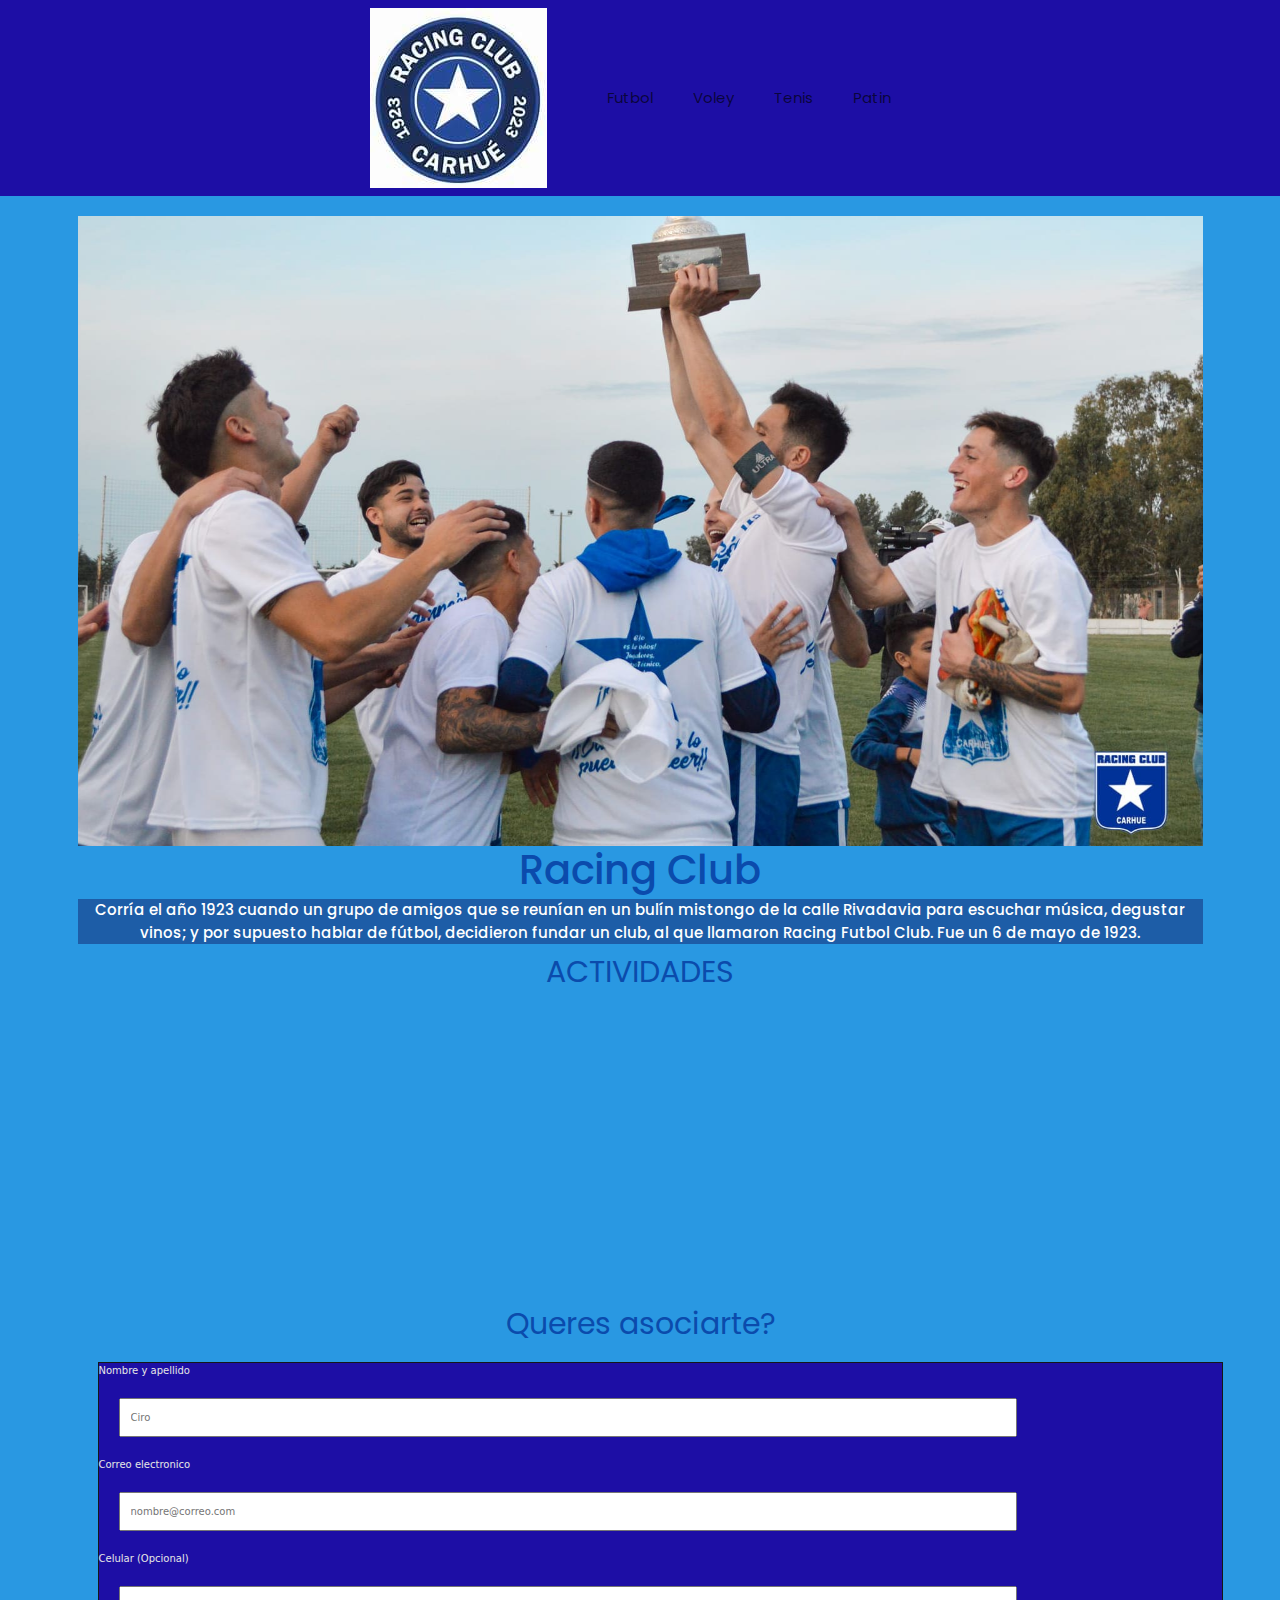
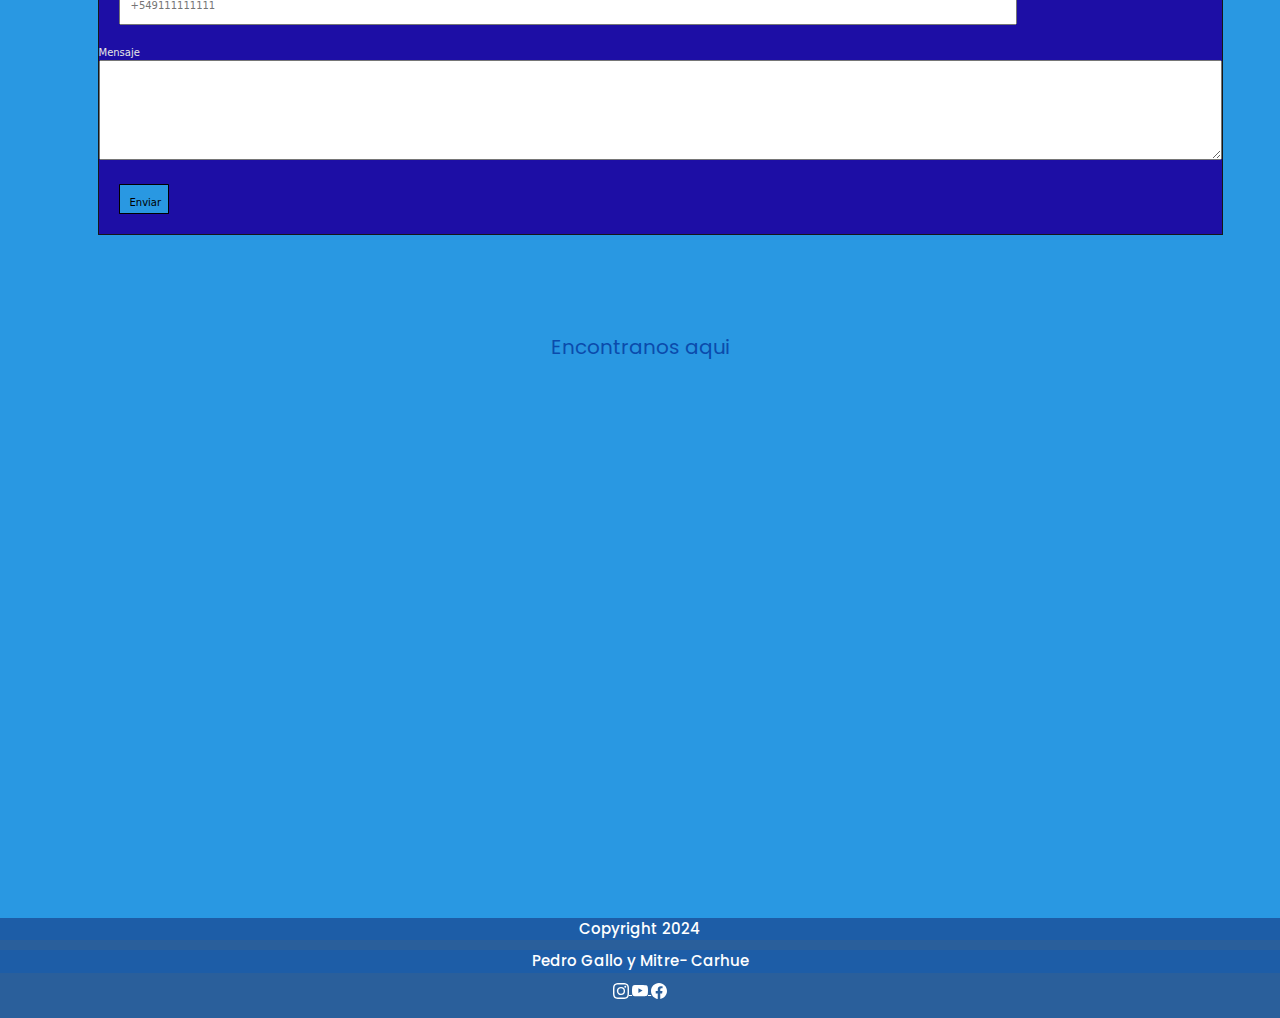
<file: index.html>
<!DOCTYPE html>
<html lang="es">
<head>
    <meta charset="UTF-8">
    <meta name="viewport" content="width=device-width, initial-scale=1.0">
    <meta name="description"content="Sitio web de Racing Carhue; club deportivo que se desarrolla en las disciplinas de futbol, voley, tenis y patin tanto a nivel local como regional">
    <meta name="keywords"content="Racing, Carhue, club, futbol, tenis, voley, patin, liga, suarez">
    <title>Racing Club Carhue</title>
    <link href="https://cdn.jsdelivr.net/npm/bootstrap@5.3.3/dist/css/bootstrap.min.css" rel="stylesheet" integrity="sha384-QWTKZyjpPEjISv5WaRU9OFeRpok6YctnYmDr5pNlyT2bRjXh0JMhjY6hW+ALEwIH" crossorigin="anonymous">
    <link href="https://unpkg.com/aos@2.3.1/dist/aos.css" rel="stylesheet">
    <link rel="stylesheet" href="./css/styles.css">
</head>
<body>
    <header>
    <nav class="navbar navbar-expand-lg">
        <div class="container-fluid">
            <a class="navbar-brand" href="./index.html"><img src="./assests/escudo racing.jpeg" alt="escudo" class="logo"></a>
            <button class="navbar-toggler" type="button" data-bs-toggle="collapse" data-bs-target="#navbarNav" aria-controls="navbarNav" aria-expanded="false" aria-label="Toggle navigation">
            <span class="navbar-toggler-icon"></span>
            </button>
            <div class="collapse navbar-collapse" id="navbarNav">
            <ul class="navbar-nav">
            <li class="nav-item">
            <li class="nav-item">
                <a class="nav-link" href="./pages/futbol.html">Futbol</a>
            </li>
            <li class="nav-item">
                <a class="nav-link" href="./pages/voley.html">Voley</a>
            </li>
            <li class="nav-item">
                <a class="nav-link" href="./pages/tenis.html">Tenis</a>
            </li>
            <li class="nav-item">
                <a class="nav-link" href="./pages/patin.html">Patin</a>
            </li>
            </ul>
        </div>
        </div>
    </nav>
    </header>
    <main class="container">
        <section class="parallax"></section>
        <h1>Racing Club</h1>
        <p>Corría el año 1923 cuando un grupo de amigos que se reunían en un bulín mistongo de la calle Rivadavia para escuchar música, degustar vinos; y por supuesto hablar de fútbol, decidieron fundar un club, al que llamaron Racing Futbol Club. Fue un 6 de mayo de 1923.</p>
        <h2>ACTIVIDADES</h2>
        <section class="actividades row " >
            <div class="col-lg-6 col-md-6 col-sm-12" data-aos="fade-right">   
                    <h3>
                        Futbol
                    </h3>
                    <p>
                        Racing Club se afilio a la liga regional de suarez en el año 1992, consagrandose 6 veces campeon de la misma, siendo el maximo ganador desde su llegada a la liga. Esta es la disciplina central del club, teniendo una escuela infantil modelo con 5 categorias inferiores de un gran nivel, que aglutina a mas de 500 niño de entre 4 a 17 años.
                    </p>
                    <a href="./pages/futbol.html">Saber mas</a>
            </div>
            <div class="col-lg-6 col-md-6 col-sm-12" data-aos="fade-left">
                <h3>
                    Voley
                </h3>
                <p>
                    Esta es una actividad recientiemente añadida en el club que ha logrado conformar grupos de todas las categorias, desde mini hasta maxi voley. Compiten en la liga suarense de voley obtiendo grandes resultados.</p>
                <a href="./pages/voley.html">Saber mas</a>
            </div>
      </section>
      <section class="actividades row" >
        <div class="col-lg-6 col-md-6 col-sm-12" data-aos="fade-right"> 
                <h3>
                    Tenis
                </h3>
                <p>
                    El club cuenta con 2 canchas de polvo de ladrillo que fueron las primeras en instalarse en el pueblo. Si bien ha tenido momentos de inactividad en sus clases, actualmente cuenta con una escuela con mas de 40 alumnos.
                </p>
                <a href="./pages/tenis.html">Saber mas</a>
         </div>
         <div class="col-lg-6 col-md-6 col-sm-12" data-aos="fade-left">  
                <h3>
                    Patin
                </h3>
                <p>
                    El patin se añadio al club en su centenario, gracias a un grupo que tomo la iniciativa para participar en los torneos regionales de patin artistico de la zona
                </p>
                <a href="./pages/patin.html">Saber mas</a>
         </div>
        </section>
<h2>Queres asociarte?</h2>
        
            <form id="origen" class="beige">  
                <label for="nombre">Nombre y apellido</label>
                <input type="text" name="name" placeholder="Ciro"
                <label for="correo">Correo electronico</label>
                <input type="email" name="email" id="correo" placeholder="nombre@correo.com">
                <label for="celular">Celular (Opcional)</label>
                <input type="tel" name="tel" id="celular" placeholder="+549111111111">
                <label for="mensaje">Mensaje</label>
                <textarea name="message"id="mensaje"cols="30"rows="10"></textarea>
                <input type="submit" value="Enviar" class="btn-submit">
            </form>
    <div class="mapa">    
    <h3>Encontranos aqui</h3>
   
         <iframe src="https://www.google.com/maps/embed?pb=!1m18!1m12!1m3!1d3178.7654115751443!2d-62.75606072339896!3d-37.182045598200524!2m3!1f0!2f0!3f0!3m2!1i1024!2i768!4f13.1!3m3!1m2!1s0x95ea27812a4c5b8f%3A0x5d528c57cda00c64!2sRacing%20Club%20Carhu%C3%A8%20(Polideportivo)!5e0!3m2!1ses!2sar!4v1711497973287!5m2!1ses!2sar" width=100% height="450" style="border:0;" allowfullscreen="" loading="lazy" referrerpolicy="no-referrer-when-downgrade"></iframe>
    </div>
    
    </main>
    <footer>
        <p>Copyright 2024</p>
        <p>Pedro Gallo y Mitre- Carhue</p>
        <nav>
            <a href="https://www.instagram.com/racingclubdecarhue/" target="_blank">
                <svg xmlns="http://www.w3.org/2000/svg" width="16" height="16" fill="currentColor" class="bi bi-instagram" viewBox="0 0 16 16">
                    <path d="M8 0C5.829 0 5.556.01 4.703.048 3.85.088 3.269.222 2.76.42a3.9 3.9 0 0 0-1.417.923A3.9 3.9 0 0 0 .42 2.76C.222 3.268.087 3.85.048 4.7.01 5.555 0 5.827 0 8.001c0 2.172.01 2.444.048 3.297.04.852.174 1.433.372 1.942.205.526.478.972.923 1.417.444.445.89.719 1.416.923.51.198 1.09.333 1.942.372C5.555 15.99 5.827 16 8 16s2.444-.01 3.298-.048c.851-.04 1.434-.174 1.943-.372a3.9 3.9 0 0 0 1.416-.923c.445-.445.718-.891.923-1.417.197-.509.332-1.09.372-1.942C15.99 10.445 16 10.173 16 8s-.01-2.445-.048-3.299c-.04-.851-.175-1.433-.372-1.941a3.9 3.9 0 0 0-.923-1.417A3.9 3.9 0 0 0 13.24.42c-.51-.198-1.092-.333-1.943-.372C10.443.01 10.172 0 7.998 0zm-.717 1.442h.718c2.136 0 2.389.007 3.232.046.78.035 1.204.166 1.486.275.373.145.64.319.92.599s.453.546.598.92c.11.281.24.705.275 1.485.039.843.047 1.096.047 3.231s-.008 2.389-.047 3.232c-.035.78-.166 1.203-.275 1.485a2.5 2.5 0 0 1-.599.919c-.28.28-.546.453-.92.598-.28.11-.704.24-1.485.276-.843.038-1.096.047-3.232.047s-2.39-.009-3.233-.047c-.78-.036-1.203-.166-1.485-.276a2.5 2.5 0 0 1-.92-.598 2.5 2.5 0 0 1-.6-.92c-.109-.281-.24-.705-.275-1.485-.038-.843-.046-1.096-.046-3.233s.008-2.388.046-3.231c.036-.78.166-1.204.276-1.486.145-.373.319-.64.599-.92s.546-.453.92-.598c.282-.11.705-.24 1.485-.276.738-.034 1.024-.044 2.515-.045zm4.988 1.328a.96.96 0 1 0 0 1.92.96.96 0 0 0 0-1.92m-4.27 1.122a4.109 4.109 0 1 0 0 8.217 4.109 4.109 0 0 0 0-8.217m0 1.441a2.667 2.667 0 1 1 0 5.334 2.667 2.667 0 0 1 0-5.334"/>
                    </svg>
            </a>
            <a href="https://www.youtube.com/@racingclubdecarhue" target="_blank">
                <svg xmlns="http://www.w3.org/2000/svg" width="16" height="16" fill="currentColor" class="bi bi-youtube" viewBox="0 0 16 16">
                    <path d="M8.051 1.999h.089c.822.003 4.987.033 6.11.335a2.01 2.01 0 0 1 1.415 1.42c.101.38.172.883.22 1.402l.01.104.022.26.008.104c.065.914.073 1.77.074 1.957v.075c-.001.194-.01 1.108-.082 2.06l-.008.105-.009.104c-.05.572-.124 1.14-.235 1.558a2.01 2.01 0 0 1-1.415 1.42c-1.16.312-5.569.334-6.18.335h-.142c-.309 0-1.587-.006-2.927-.052l-.17-.006-.087-.004-.171-.007-.171-.007c-1.11-.049-2.167-.128-2.654-.26a2.01 2.01 0 0 1-1.415-1.419c-.111-.417-.185-.986-.235-1.558L.09 9.82l-.008-.104A31 31 0 0 1 0 7.68v-.123c.002-.215.01-.958.064-1.778l.007-.103.003-.052.008-.104.022-.26.01-.104c.048-.519.119-1.023.22-1.402a2.01 2.01 0 0 1 1.415-1.42c.487-.13 1.544-.21 2.654-.26l.17-.007.172-.006.086-.003.171-.007A100 100 0 0 1 7.858 2zM6.4 5.209v4.818l4.157-2.408z"/>
                    </svg>
            </a>
            <a href="https://www.facebook.com/racingclubdecarhue" target="_blank">
                <svg xmlns="http://www.w3.org/2000/svg" width="16" height="16" fill="currentColor" class="bi bi-facebook" viewBox="0 0 16 16">
                    <path d="M16 8.049c0-4.446-3.582-8.05-8-8.05C3.58 0-.002 3.603-.002 8.05c0 4.017 2.926 7.347 6.75 7.951v-5.625h-2.03V8.05H6.75V6.275c0-2.017 1.195-3.131 3.022-3.131.876 0 1.791.157 1.791.157v1.98h-1.009c-.993 0-1.303.621-1.303 1.258v1.51h2.218l-.354 2.326H9.25V16c3.824-.604 6.75-3.934 6.75-7.951"/>
                    </svg>
            </a>
        </nav>
    </footer>
    <script src="https://cdn.jsdelivr.net/npm/bootstrap@5.3.3/dist/js/bootstrap.bundle.min.js" integrity="sha384-YvpcrYf0tY3lHB60NNkmXc5s9fDVZLESaAA55NDzOxhy9GkcIdslK1eN7N6jIeHz" crossorigin="anonymous"></script>
    <script src="https://unpkg.com/aos@2.3.1/dist/aos.js"></script>
            <script>
            AOS.init();
            </script>  
</body>
</body>
</html>
</file>
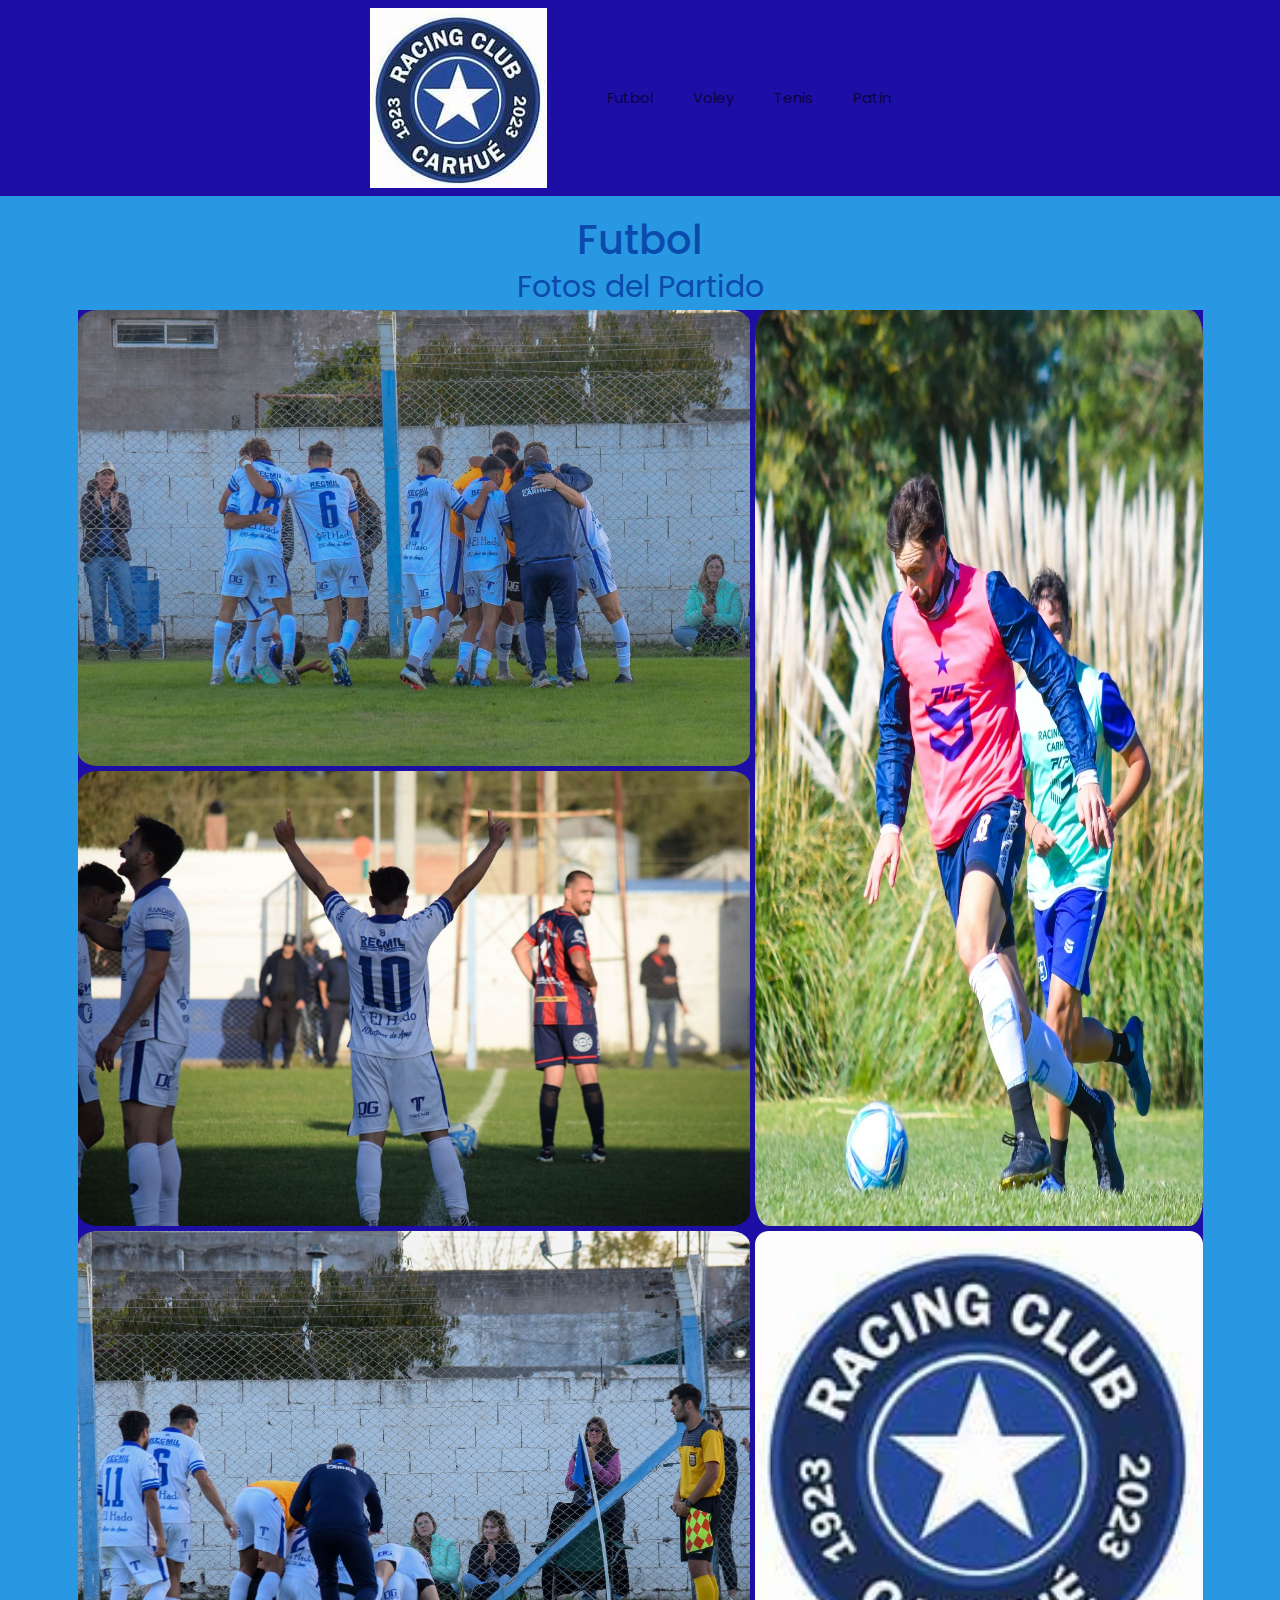
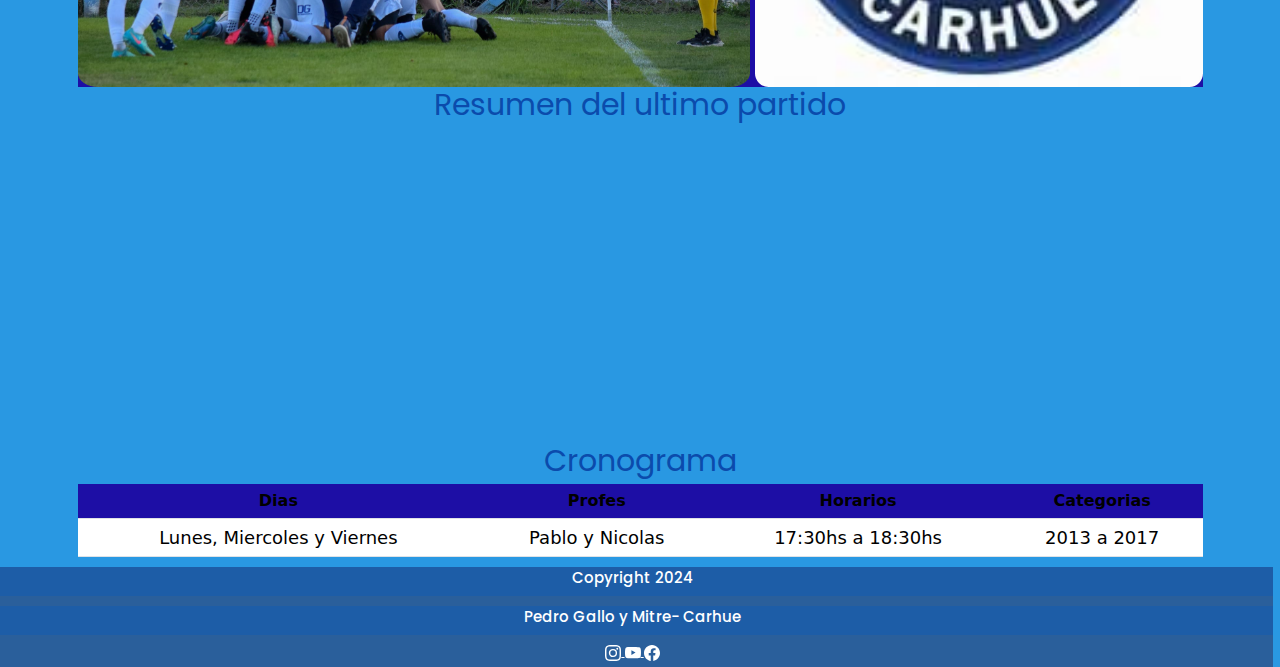
<file: pages/futbol.html>
<!DOCTYPE html>
<html lang="en">
<head>
    <meta charset="UTF-8">
    <meta name="viewport" content="width=device-width, initial-scale=1.0">
    <meta name="description"content="Sitio web de Racing Carhue; club deportivo que se desarrolla en las disciplinas de futbol, voley, tenis y patin tanto a nivel local como regional">
    <meta name="keywords"content="Racing, Carhue, club, futbol, tenis, voley, patin, liga, suarez">
    <title>Futbol</title>
    <link href="https://cdn.jsdelivr.net/npm/bootstrap@5.3.3/dist/css/bootstrap.min.css" rel="stylesheet" integrity="sha384-QWTKZyjpPEjISv5WaRU9OFeRpok6YctnYmDr5pNlyT2bRjXh0JMhjY6hW+ALEwIH" crossorigin="anonymous">
    <link href="https://unpkg.com/aos@2.3.1/dist/aos.css" rel="stylesheet">
    <link rel="stylesheet" href="../css/styles.css">
</head>
<body>
    <header>
        <nav class="navbar navbar-expand-lg">
            <div class="container-fluid">
                <a class="navbar-brand" href="../index.html"><img src="../assests/escudo racing.jpeg" alt="escudo" class="logo"></a>
                <button class="navbar-toggler" type="button" data-bs-toggle="collapse" data-bs-target="#navbarNav" aria-controls="navbarNav" aria-expanded="false" aria-label="Toggle navigation">
                <span class="navbar-toggler-icon"></span>
                </button>
                <div class="collapse navbar-collapse" id="navbarNav">
                <ul class="navbar-nav">
                <li class="nav-item">
                <li class="nav-item">
                    <a class="nav-link" href="./futbol.html">Futbol</a>
                </li>
                <li class="nav-item">
                    <a class="nav-link" href="./voley.html">Voley</a>
                </li>
                <li class="nav-item">
                    <a class="nav-link" href="./tenis.html">Tenis</a>
                </li>
                <li class="nav-item">
                    <a class="nav-link" href="./patin.html">Patin</a>
                </li>
                </ul>
            </div>
            </div>
        </nav>
        </header>
        <main class="container">
                <h1>
                    Futbol
                </h1>
                <h2>
                    Fotos del Partido
                </h2>
                <div class="galeria">
                    <img src="../assests/futbol 2.jpg" alt="imagen1" class="img-1">
                    <img src="../assests/futbol 3.jpg" alt="imagen2" class="img-2">
                    <img src="../assests/440570927_945303834264595_7444462513694944578_n.jpg" alt="imagen3" class="img-3">
                    <img src="../assests/futbol 4.jpg" alt="imagen4" class="img-4">
                    <img src="../assests/escudo racing.jpeg" alt="escudo" class="img-5">
                </div>
                <h2>Resumen del ultimo partido</h2>
                <div class="video">
                <iframe width="560" height="315" src="https://www.youtube.com/embed/8l4x2LhufbA?si=APAli1mJozZUHfu1" title="YouTube video player" frameborder="0" allow="accelerometer; autoplay; clipboard-write; encrypted-media; gyroscope; picture-in-picture; web-share" referrerpolicy="strict-origin-when-cross-origin" allowfullscreen></iframe></div>
                <h2>Cronograma</h2>
                <table class="table">
                    <thead>
                    <tr>
                        <th scope="col">Dias</th>
                        <th scope="col">Profes</th>
                        <th scope="col">Horarios</th>
                        <th scope="col">Categorias</th>
                    </tr>
                    </thead>
                    <tbody>
                    <tr>
                        <td>Lunes, Miercoles y Viernes</td>
                        <td>Pablo y Nicolas</td>
                        <td>17:30hs a 18:30hs</td>
                        <td>2013 a 2017</td>
                    </tr>
                    </tbody>
                </table>
    </main>
    <footer class="row">
        <p>Copyright 2024</p>
        <p>Pedro Gallo y Mitre- Carhue</p>
        <nav>
            <a href="https://www.instagram.com/racingclubdecarhue/" target="_blank">
                <svg xmlns="http://www.w3.org/2000/svg" width="16" height="16" fill="currentColor" class="bi bi-instagram" viewBox="0 0 16 16">
                    <path d="M8 0C5.829 0 5.556.01 4.703.048 3.85.088 3.269.222 2.76.42a3.9 3.9 0 0 0-1.417.923A3.9 3.9 0 0 0 .42 2.76C.222 3.268.087 3.85.048 4.7.01 5.555 0 5.827 0 8.001c0 2.172.01 2.444.048 3.297.04.852.174 1.433.372 1.942.205.526.478.972.923 1.417.444.445.89.719 1.416.923.51.198 1.09.333 1.942.372C5.555 15.99 5.827 16 8 16s2.444-.01 3.298-.048c.851-.04 1.434-.174 1.943-.372a3.9 3.9 0 0 0 1.416-.923c.445-.445.718-.891.923-1.417.197-.509.332-1.09.372-1.942C15.99 10.445 16 10.173 16 8s-.01-2.445-.048-3.299c-.04-.851-.175-1.433-.372-1.941a3.9 3.9 0 0 0-.923-1.417A3.9 3.9 0 0 0 13.24.42c-.51-.198-1.092-.333-1.943-.372C10.443.01 10.172 0 7.998 0zm-.717 1.442h.718c2.136 0 2.389.007 3.232.046.78.035 1.204.166 1.486.275.373.145.64.319.92.599s.453.546.598.92c.11.281.24.705.275 1.485.039.843.047 1.096.047 3.231s-.008 2.389-.047 3.232c-.035.78-.166 1.203-.275 1.485a2.5 2.5 0 0 1-.599.919c-.28.28-.546.453-.92.598-.28.11-.704.24-1.485.276-.843.038-1.096.047-3.232.047s-2.39-.009-3.233-.047c-.78-.036-1.203-.166-1.485-.276a2.5 2.5 0 0 1-.92-.598 2.5 2.5 0 0 1-.6-.92c-.109-.281-.24-.705-.275-1.485-.038-.843-.046-1.096-.046-3.233s.008-2.388.046-3.231c.036-.78.166-1.204.276-1.486.145-.373.319-.64.599-.92s.546-.453.92-.598c.282-.11.705-.24 1.485-.276.738-.034 1.024-.044 2.515-.045zm4.988 1.328a.96.96 0 1 0 0 1.92.96.96 0 0 0 0-1.92m-4.27 1.122a4.109 4.109 0 1 0 0 8.217 4.109 4.109 0 0 0 0-8.217m0 1.441a2.667 2.667 0 1 1 0 5.334 2.667 2.667 0 0 1 0-5.334"/>
                    </svg>
            </a>
            <a href="https://www.youtube.com/@racingclubdecarhue" target="_blank">
                <svg xmlns="http://www.w3.org/2000/svg" width="16" height="16" fill="currentColor" class="bi bi-youtube" viewBox="0 0 16 16">
                    <path d="M8.051 1.999h.089c.822.003 4.987.033 6.11.335a2.01 2.01 0 0 1 1.415 1.42c.101.38.172.883.22 1.402l.01.104.022.26.008.104c.065.914.073 1.77.074 1.957v.075c-.001.194-.01 1.108-.082 2.06l-.008.105-.009.104c-.05.572-.124 1.14-.235 1.558a2.01 2.01 0 0 1-1.415 1.42c-1.16.312-5.569.334-6.18.335h-.142c-.309 0-1.587-.006-2.927-.052l-.17-.006-.087-.004-.171-.007-.171-.007c-1.11-.049-2.167-.128-2.654-.26a2.01 2.01 0 0 1-1.415-1.419c-.111-.417-.185-.986-.235-1.558L.09 9.82l-.008-.104A31 31 0 0 1 0 7.68v-.123c.002-.215.01-.958.064-1.778l.007-.103.003-.052.008-.104.022-.26.01-.104c.048-.519.119-1.023.22-1.402a2.01 2.01 0 0 1 1.415-1.42c.487-.13 1.544-.21 2.654-.26l.17-.007.172-.006.086-.003.171-.007A100 100 0 0 1 7.858 2zM6.4 5.209v4.818l4.157-2.408z"/>
                    </svg>
            </a>
            <a href="https://www.facebook.com/racingclubdecarhue" target="_blank">
                <svg xmlns="http://www.w3.org/2000/svg" width="16" height="16" fill="currentColor" class="bi bi-facebook" viewBox="0 0 16 16">
                    <path d="M16 8.049c0-4.446-3.582-8.05-8-8.05C3.58 0-.002 3.603-.002 8.05c0 4.017 2.926 7.347 6.75 7.951v-5.625h-2.03V8.05H6.75V6.275c0-2.017 1.195-3.131 3.022-3.131.876 0 1.791.157 1.791.157v1.98h-1.009c-.993 0-1.303.621-1.303 1.258v1.51h2.218l-.354 2.326H9.25V16c3.824-.604 6.75-3.934 6.75-7.951"/>
                    </svg>
            </a>
        </nav>
    </footer>
    <script src="https://cdn.jsdelivr.net/npm/bootstrap@5.3.3/dist/js/bootstrap.bundle.min.js" integrity="sha384-YvpcrYf0tY3lHB60NNkmXc5s9fDVZLESaAA55NDzOxhy9GkcIdslK1eN7N6jIeHz" crossorigin="anonymous"></script>
    
</body>
</html>
</file>
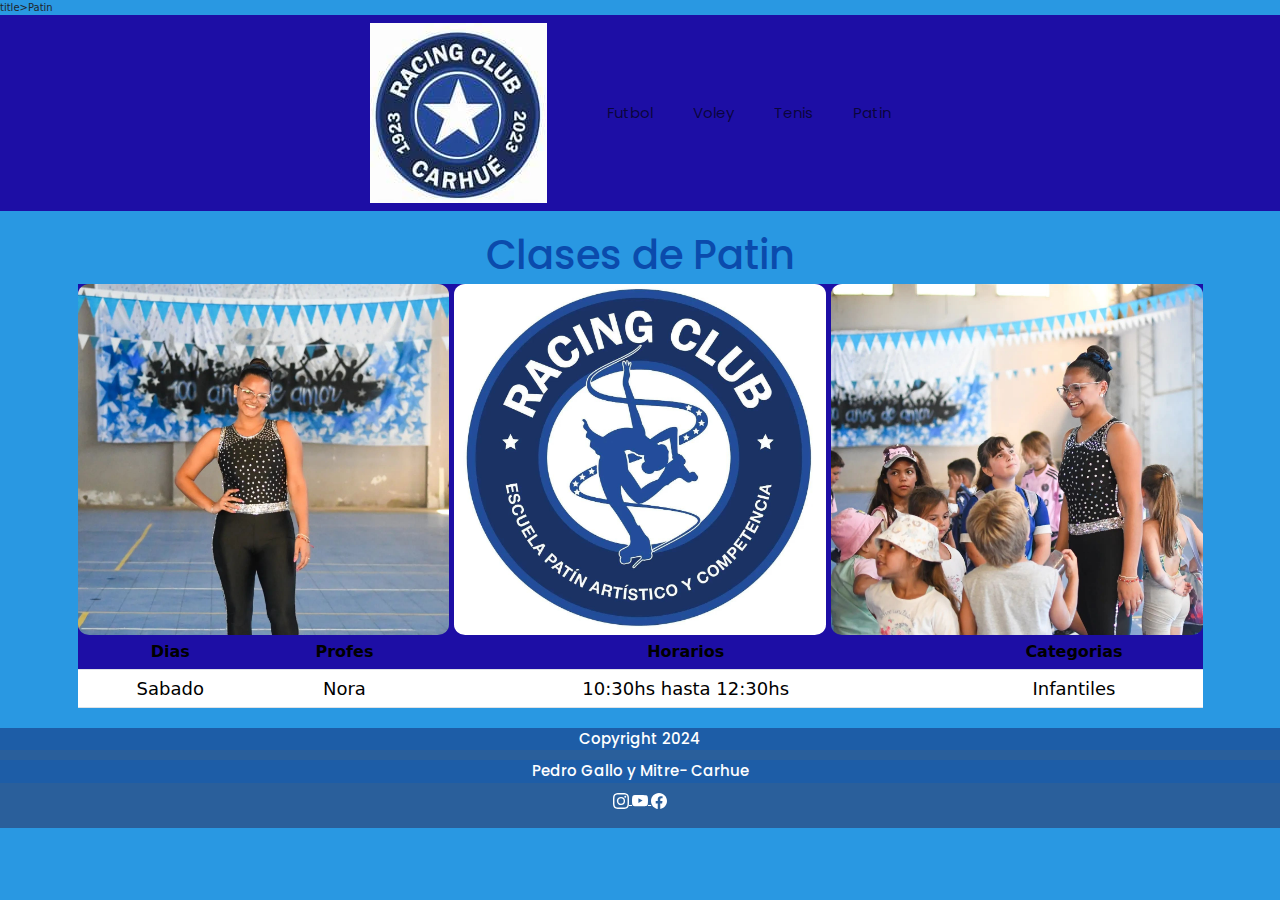
<file: pages/patin.html>
<!DOCTYPE html>
<html lang="en">
<head>
    <meta charset="UTF-8">
    <meta name="viewport" content="width=device-width, initial-scale=1.0">
    <meta name="description"content="Sitio web de Racing Carhue; club deportivo que se desarrolla en las disciplinas de futbol, voley, tenis y patin tanto a nivel local como regional">
    <meta name="keywords"content="Racing, Carhue, club, futbol, tenis, voley, patin, liga, suarez">
    title>Patin</title>
    <link href="https://cdn.jsdelivr.net/npm/bootstrap@5.3.3/dist/css/bootstrap.min.css" rel="stylesheet" integrity="sha384-QWTKZyjpPEjISv5WaRU9OFeRpok6YctnYmDr5pNlyT2bRjXh0JMhjY6hW+ALEwIH" crossorigin="anonymous">
    <link href="https://unpkg.com/aos@2.3.1/dist/aos.css" rel="stylesheet">
    <link rel="stylesheet" href="../css/styles.css">
</head>
<body>
    <header>
        <nav class="navbar navbar-expand-lg">
            <div class="container-fluid">
                <a class="navbar-brand" href="../index.html"><img src="../assests/escudo racing.jpeg" alt="escudo" class="logo"></a>
                <button class="navbar-toggler" type="button" data-bs-toggle="collapse" data-bs-target="#navbarNav" aria-controls="navbarNav" aria-expanded="false" aria-label="Toggle navigation">
                <span class="navbar-toggler-icon"></span>
                </button>
                <div class="collapse navbar-collapse" id="navbarNav">
                <ul class="navbar-nav">
                <li class="nav-item">
                <li class="nav-item">
                    <a class="nav-link" href="./futbol.html">Futbol</a>
                </li>
                <li class="nav-item">
                    <a class="nav-link" href="./voley.html">Voley</a>
                </li>
                <li class="nav-item">
                    <a class="nav-link" href="./tenis.html">Tenis</a>
                </li>
                <li class="nav-item">
                    <a class="nav-link" href="./patin.html">Patin</a>
                </li>
                </ul>
            </div>
            </div>
        </nav>
        </header>
        <main class="container">
                <h1>
                    Clases de Patin
                </h1>
                <div class="galeriapatin">
                    <img src="../assests/patin2.jpg" alt="patin2" class="imgpatin-2">
                    <img src="../assests/patin1.jpg" alt="patin1" class="imgpatin-1">
                    <img src="../assests/patin3.jpg" alt="patin3" class="imgpatin-3">
                    <!-- <img src="../assests/patin4.jpg" alt="patin4" class="imgpatin-4"> -->
                  
                </div>
                <table class="table">
                    <thead>
                    <tr>
                        <th scope="col">Dias</th>
                        <th scope="col">Profes</th>
                        <th scope="col">Horarios</th>
                        <th scope="col">Categorias</th>
                    </tr>
                    </thead>
                    <tbody>
                    <tr>
                        <td>Sabado</td>
                        <td>Nora</td>
                        <td>10:30hs hasta 12:30hs</td>
                        <td>Infantiles</td>
                    </tr>
                    </tbody>
                </table>
    </main>
    <footer>
        <p>Copyright 2024</p>
        <p>Pedro Gallo y Mitre- Carhue</p>
        <nav>
            <a href="https://www.instagram.com/racingclubdecarhue/" target="_blank">
                <svg xmlns="http://www.w3.org/2000/svg" width="16" height="16" fill="currentColor" class="bi bi-instagram" viewBox="0 0 16 16">
                    <path d="M8 0C5.829 0 5.556.01 4.703.048 3.85.088 3.269.222 2.76.42a3.9 3.9 0 0 0-1.417.923A3.9 3.9 0 0 0 .42 2.76C.222 3.268.087 3.85.048 4.7.01 5.555 0 5.827 0 8.001c0 2.172.01 2.444.048 3.297.04.852.174 1.433.372 1.942.205.526.478.972.923 1.417.444.445.89.719 1.416.923.51.198 1.09.333 1.942.372C5.555 15.99 5.827 16 8 16s2.444-.01 3.298-.048c.851-.04 1.434-.174 1.943-.372a3.9 3.9 0 0 0 1.416-.923c.445-.445.718-.891.923-1.417.197-.509.332-1.09.372-1.942C15.99 10.445 16 10.173 16 8s-.01-2.445-.048-3.299c-.04-.851-.175-1.433-.372-1.941a3.9 3.9 0 0 0-.923-1.417A3.9 3.9 0 0 0 13.24.42c-.51-.198-1.092-.333-1.943-.372C10.443.01 10.172 0 7.998 0zm-.717 1.442h.718c2.136 0 2.389.007 3.232.046.78.035 1.204.166 1.486.275.373.145.64.319.92.599s.453.546.598.92c.11.281.24.705.275 1.485.039.843.047 1.096.047 3.231s-.008 2.389-.047 3.232c-.035.78-.166 1.203-.275 1.485a2.5 2.5 0 0 1-.599.919c-.28.28-.546.453-.92.598-.28.11-.704.24-1.485.276-.843.038-1.096.047-3.232.047s-2.39-.009-3.233-.047c-.78-.036-1.203-.166-1.485-.276a2.5 2.5 0 0 1-.92-.598 2.5 2.5 0 0 1-.6-.92c-.109-.281-.24-.705-.275-1.485-.038-.843-.046-1.096-.046-3.233s.008-2.388.046-3.231c.036-.78.166-1.204.276-1.486.145-.373.319-.64.599-.92s.546-.453.92-.598c.282-.11.705-.24 1.485-.276.738-.034 1.024-.044 2.515-.045zm4.988 1.328a.96.96 0 1 0 0 1.92.96.96 0 0 0 0-1.92m-4.27 1.122a4.109 4.109 0 1 0 0 8.217 4.109 4.109 0 0 0 0-8.217m0 1.441a2.667 2.667 0 1 1 0 5.334 2.667 2.667 0 0 1 0-5.334"/>
                    </svg>
            </a>
            <a href="https://www.youtube.com/@racingclubdecarhue" target="_blank">
                <svg xmlns="http://www.w3.org/2000/svg" width="16" height="16" fill="currentColor" class="bi bi-youtube" viewBox="0 0 16 16">
                    <path d="M8.051 1.999h.089c.822.003 4.987.033 6.11.335a2.01 2.01 0 0 1 1.415 1.42c.101.38.172.883.22 1.402l.01.104.022.26.008.104c.065.914.073 1.77.074 1.957v.075c-.001.194-.01 1.108-.082 2.06l-.008.105-.009.104c-.05.572-.124 1.14-.235 1.558a2.01 2.01 0 0 1-1.415 1.42c-1.16.312-5.569.334-6.18.335h-.142c-.309 0-1.587-.006-2.927-.052l-.17-.006-.087-.004-.171-.007-.171-.007c-1.11-.049-2.167-.128-2.654-.26a2.01 2.01 0 0 1-1.415-1.419c-.111-.417-.185-.986-.235-1.558L.09 9.82l-.008-.104A31 31 0 0 1 0 7.68v-.123c.002-.215.01-.958.064-1.778l.007-.103.003-.052.008-.104.022-.26.01-.104c.048-.519.119-1.023.22-1.402a2.01 2.01 0 0 1 1.415-1.42c.487-.13 1.544-.21 2.654-.26l.17-.007.172-.006.086-.003.171-.007A100 100 0 0 1 7.858 2zM6.4 5.209v4.818l4.157-2.408z"/>
                    </svg>
            </a>
            <a href="https://www.facebook.com/racingclubdecarhue" target="_blank">
                <svg xmlns="http://www.w3.org/2000/svg" width="16" height="16" fill="currentColor" class="bi bi-facebook" viewBox="0 0 16 16">
                    <path d="M16 8.049c0-4.446-3.582-8.05-8-8.05C3.58 0-.002 3.603-.002 8.05c0 4.017 2.926 7.347 6.75 7.951v-5.625h-2.03V8.05H6.75V6.275c0-2.017 1.195-3.131 3.022-3.131.876 0 1.791.157 1.791.157v1.98h-1.009c-.993 0-1.303.621-1.303 1.258v1.51h2.218l-.354 2.326H9.25V16c3.824-.604 6.75-3.934 6.75-7.951"/>
                    </svg>
            </a>
        </nav>
    </footer>
    <script src="https://cdn.jsdelivr.net/npm/bootstrap@5.3.3/dist/js/bootstrap.bundle.min.js" integrity="sha384-YvpcrYf0tY3lHB60NNkmXc5s9fDVZLESaAA55NDzOxhy9GkcIdslK1eN7N6jIeHz" crossorigin="anonymous"></script>
    <script src="https://unpkg.com/aos@2.3.1/dist/aos.js"></script>
    <script>
    AOS.init();
    </script>  
</body>
</html>
</file>
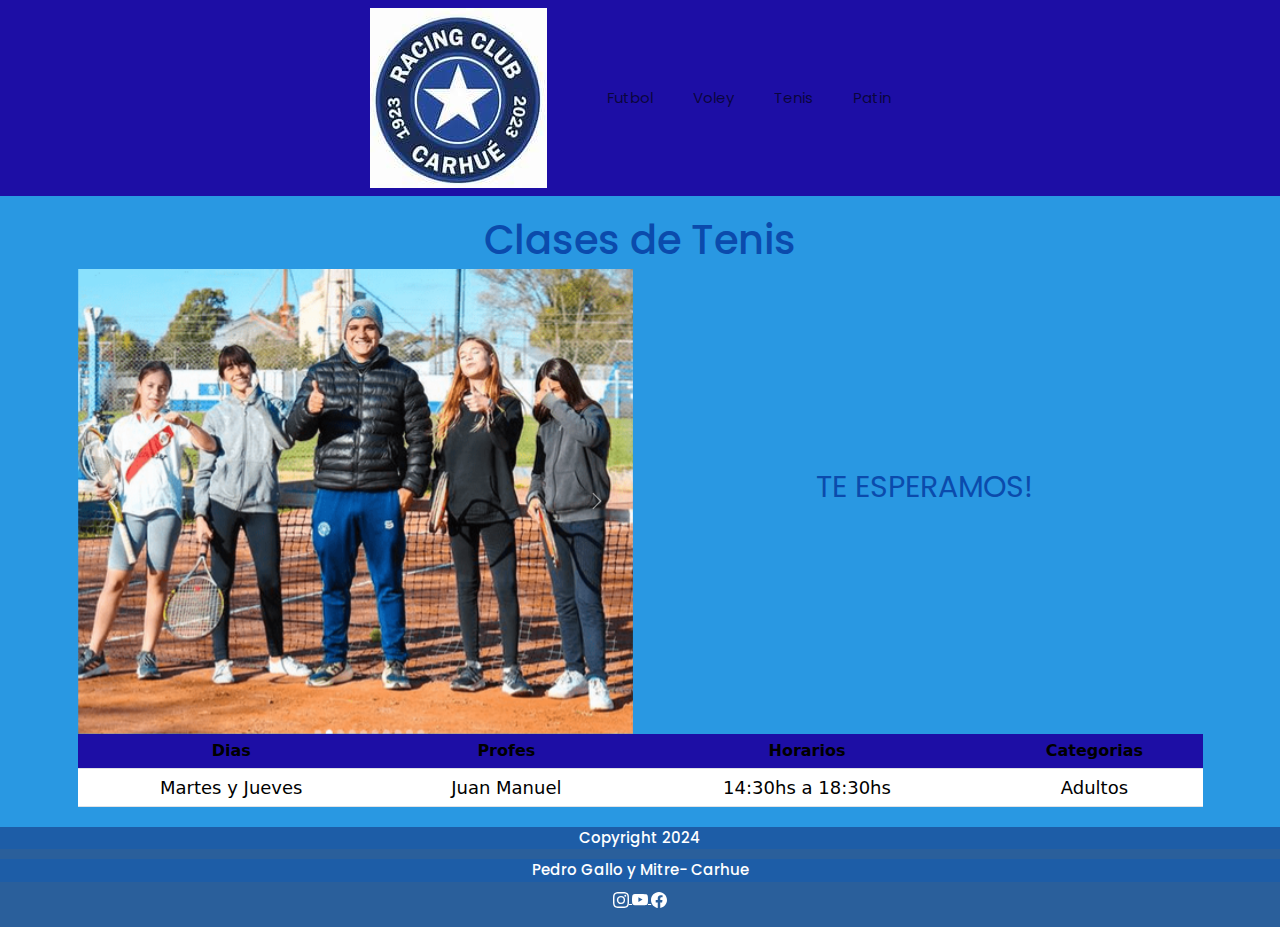
<file: pages/tenis.html>
<!DOCTYPE html>
<html lang="en">
<head>
    <meta charset="UTF-8">
    <meta name="viewport" content="width=device-width, initial-scale=1.0">
    <meta name="description"content="Sitio web de Racing Carhue; club deportivo que se desarrolla en las disciplinas de futbol, voley, tenis y patin tanto a nivel local como regional">
    <meta name="keywords"content="Racing, Carhue, club, futbol, tenis, voley, patin, liga, suarez">
    <title>Tenis</title>
    <link href="https://cdn.jsdelivr.net/npm/bootstrap@5.3.3/dist/css/bootstrap.min.css" rel="stylesheet" integrity="sha384-QWTKZyjpPEjISv5WaRU9OFeRpok6YctnYmDr5pNlyT2bRjXh0JMhjY6hW+ALEwIH" crossorigin="anonymous">
    <link href="https://unpkg.com/aos@2.3.1/dist/aos.css" rel="stylesheet">
    <link rel="stylesheet" href="../css/styles.css">
</head>
<body>
    <header>
        <nav class="navbar navbar-expand-lg">
          <div class="container-fluid">
              <a class="navbar-brand" href="../index.html"><img src="../assests/escudo racing.jpeg" alt="" class="logo"></a>
              <button class="navbar-toggler" type="button" data-bs-toggle="collapse" data-bs-target="#navbarNav" aria-controls="navbarNav" aria-expanded="false" aria-label="Toggle navigation">
              <span class="navbar-toggler-icon"></span>
              </button>
              <div class="collapse navbar-collapse" id="navbarNav">
              <ul class="navbar-nav">
              <li class="nav-item">
              <li class="nav-item">
                  <a class="nav-link" href="./futbol.html">Futbol</a>
              </li>
              <li class="nav-item">
                  <a class="nav-link" href="./voley.html">Voley</a>
              </li>
              <li class="nav-item">
                  <a class="nav-link" href="./tenis.html">Tenis</a>
              </li>
              <li class="nav-item">
                  <a class="nav-link" href="./patin.html">Patin</a>
              </li>
              </ul>
          </div>
          </div>
      </nav>
        </header>
        <main class="container">
    <h1>
        Clases de Tenis
    </h1>
    <div class="row">

    <div id="carouselExampleAutoplaying" class="carousel slide col-lg-6 col-md-6 col-sm-12" data-bs-ride="carousel">
        <div class="carousel-inner">
          <div class="carousel-item active">
            <img src="../assests/tenis1.png" class="d-block w-100" alt="tenis1">
          </div>
          <div class="carousel-item">
            <img src="../assests/tenis2.png" class="d-block w-100" alt="tenis2">
          </div>
          <div class="carousel-item">
            <img src="../assests/tenis3.png" class="d-block w-100" alt="tenis3">
          </div>
          <div class="carousel-item">
            <img src="../assests/tenis4.png" class="d-block w-100" alt="tenis4">
          </div>
        </div>
        <button class="carousel-control-prev" type="button" data-bs-target="#carouselExampleAutoplaying" data-bs-slide="prev">
          <span class="carousel-control-prev-icon" aria-hidden="true"></span>
          <span class="visually-hidden">Previous</span>
        </button>
        <button class="carousel-control-next" type="button" data-bs-target="#carouselExampleAutoplaying" data-bs-slide="next">
          <span class="carousel-control-next-icon" aria-hidden="true"></span>
          <span class="visually-hidden">Next</span>
        </button>
      </div>
      <div class="col-lg-6 col-md-6 col-sm-12">
        <h2 class="esperamos">TE ESPERAMOS!</h2>
      </div>
    </div>
    <table class="table">
      <thead>
        <tr>
          <th scope="col">Dias</th>
          <th scope="col">Profes</th>
          <th scope="col">Horarios</th>
          <th scope="col">Categorias</th>
        </tr>
      </thead>
      <tbody>
        <tr>
          <td>Martes y Jueves</td>
          <td>Juan Manuel</td>
          <td>14:30hs a 18:30hs</td>
          <td>Adultos</td>
        </tr>
      </tbody>
    </table>
</main>
    <footer>
        <p>Copyright 2024</p>
        <p>Pedro Gallo y Mitre- Carhue</p>
        <nav>
            <a href="https://www.instagram.com/racingclubdecarhue/" target="_blank">
                <svg xmlns="http://www.w3.org/2000/svg" width="16" height="16" fill="currentColor" class="bi bi-instagram" viewBox="0 0 16 16">
                    <path d="M8 0C5.829 0 5.556.01 4.703.048 3.85.088 3.269.222 2.76.42a3.9 3.9 0 0 0-1.417.923A3.9 3.9 0 0 0 .42 2.76C.222 3.268.087 3.85.048 4.7.01 5.555 0 5.827 0 8.001c0 2.172.01 2.444.048 3.297.04.852.174 1.433.372 1.942.205.526.478.972.923 1.417.444.445.89.719 1.416.923.51.198 1.09.333 1.942.372C5.555 15.99 5.827 16 8 16s2.444-.01 3.298-.048c.851-.04 1.434-.174 1.943-.372a3.9 3.9 0 0 0 1.416-.923c.445-.445.718-.891.923-1.417.197-.509.332-1.09.372-1.942C15.99 10.445 16 10.173 16 8s-.01-2.445-.048-3.299c-.04-.851-.175-1.433-.372-1.941a3.9 3.9 0 0 0-.923-1.417A3.9 3.9 0 0 0 13.24.42c-.51-.198-1.092-.333-1.943-.372C10.443.01 10.172 0 7.998 0zm-.717 1.442h.718c2.136 0 2.389.007 3.232.046.78.035 1.204.166 1.486.275.373.145.64.319.92.599s.453.546.598.92c.11.281.24.705.275 1.485.039.843.047 1.096.047 3.231s-.008 2.389-.047 3.232c-.035.78-.166 1.203-.275 1.485a2.5 2.5 0 0 1-.599.919c-.28.28-.546.453-.92.598-.28.11-.704.24-1.485.276-.843.038-1.096.047-3.232.047s-2.39-.009-3.233-.047c-.78-.036-1.203-.166-1.485-.276a2.5 2.5 0 0 1-.92-.598 2.5 2.5 0 0 1-.6-.92c-.109-.281-.24-.705-.275-1.485-.038-.843-.046-1.096-.046-3.233s.008-2.388.046-3.231c.036-.78.166-1.204.276-1.486.145-.373.319-.64.599-.92s.546-.453.92-.598c.282-.11.705-.24 1.485-.276.738-.034 1.024-.044 2.515-.045zm4.988 1.328a.96.96 0 1 0 0 1.92.96.96 0 0 0 0-1.92m-4.27 1.122a4.109 4.109 0 1 0 0 8.217 4.109 4.109 0 0 0 0-8.217m0 1.441a2.667 2.667 0 1 1 0 5.334 2.667 2.667 0 0 1 0-5.334"/>
                    </svg>
            </a>
            <a href="https://www.youtube.com/@racingclubdecarhue" target="_blank">
                <svg xmlns="http://www.w3.org/2000/svg" width="16" height="16" fill="currentColor" class="bi bi-youtube" viewBox="0 0 16 16">
                    <path d="M8.051 1.999h.089c.822.003 4.987.033 6.11.335a2.01 2.01 0 0 1 1.415 1.42c.101.38.172.883.22 1.402l.01.104.022.26.008.104c.065.914.073 1.77.074 1.957v.075c-.001.194-.01 1.108-.082 2.06l-.008.105-.009.104c-.05.572-.124 1.14-.235 1.558a2.01 2.01 0 0 1-1.415 1.42c-1.16.312-5.569.334-6.18.335h-.142c-.309 0-1.587-.006-2.927-.052l-.17-.006-.087-.004-.171-.007-.171-.007c-1.11-.049-2.167-.128-2.654-.26a2.01 2.01 0 0 1-1.415-1.419c-.111-.417-.185-.986-.235-1.558L.09 9.82l-.008-.104A31 31 0 0 1 0 7.68v-.123c.002-.215.01-.958.064-1.778l.007-.103.003-.052.008-.104.022-.26.01-.104c.048-.519.119-1.023.22-1.402a2.01 2.01 0 0 1 1.415-1.42c.487-.13 1.544-.21 2.654-.26l.17-.007.172-.006.086-.003.171-.007A100 100 0 0 1 7.858 2zM6.4 5.209v4.818l4.157-2.408z"/>
                    </svg>
            </a>
            <a href="https://www.facebook.com/racingclubdecarhue" target="_blank">
                <svg xmlns="http://www.w3.org/2000/svg" width="16" height="16" fill="currentColor" class="bi bi-facebook" viewBox="0 0 16 16">
                    <path d="M16 8.049c0-4.446-3.582-8.05-8-8.05C3.58 0-.002 3.603-.002 8.05c0 4.017 2.926 7.347 6.75 7.951v-5.625h-2.03V8.05H6.75V6.275c0-2.017 1.195-3.131 3.022-3.131.876 0 1.791.157 1.791.157v1.98h-1.009c-.993 0-1.303.621-1.303 1.258v1.51h2.218l-.354 2.326H9.25V16c3.824-.604 6.75-3.934 6.75-7.951"/>
                    </svg>
            </a>
        </nav>
    </footer>
    <script src="https://cdn.jsdelivr.net/npm/bootstrap@5.3.3/dist/js/bootstrap.bundle.min.js" integrity="sha384-YvpcrYf0tY3lHB60NNkmXc5s9fDVZLESaAA55NDzOxhy9GkcIdslK1eN7N6jIeHz" crossorigin="anonymous"></script>
    <script src="https://unpkg.com/aos@2.3.1/dist/aos.js"></script>
    <script>
    AOS.init();
    </script>  
  </body>
</html>
</file>
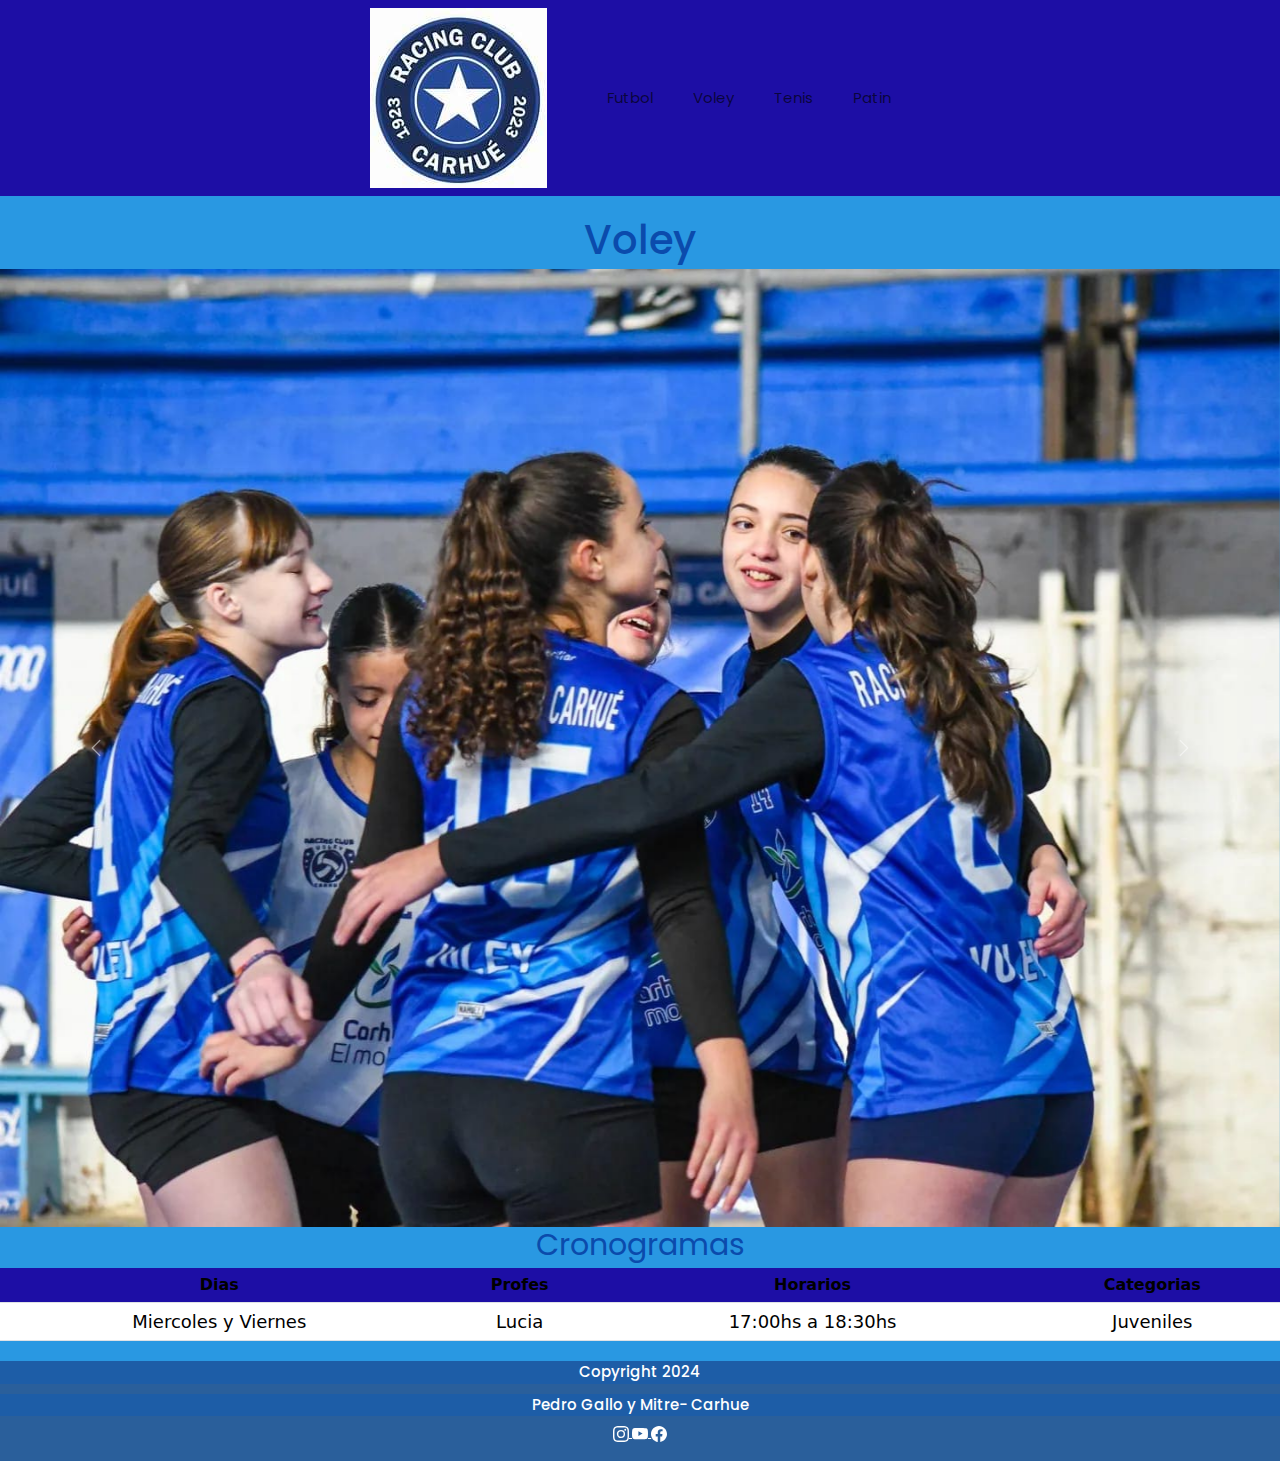
<file: pages/voley.html>
<!DOCTYPE html>
<html lang="en">
<head>
    <meta charset="UTF-8">
    <meta name="viewport" content="width=device-width, initial-scale=1.0">
    <meta name="description"content="Sitio web de Racing Carhue; club deportivo que se desarrolla en las disciplinas de futbol, voley, tenis y patin tanto a nivel local como regional">
    <meta name="keywords"content="Racing, Carhue, club, futbol, tenis, voley, patin, liga, suarez">
    <title>Voley</title>
    <link href="https://cdn.jsdelivr.net/npm/bootstrap@5.3.3/dist/css/bootstrap.min.css" rel="stylesheet" integrity="sha384-QWTKZyjpPEjISv5WaRU9OFeRpok6YctnYmDr5pNlyT2bRjXh0JMhjY6hW+ALEwIH" crossorigin="anonymous">
    <link href="https://unpkg.com/aos@2.3.1/dist/aos.css" rel="stylesheet">
    <link rel="stylesheet" href="../css/styles.css">
</head>
<body>
    <header>
        <nav class="navbar navbar-expand-lg">
            <div class="container-fluid">
                <a class="navbar-brand" href="../index.html"><img src="../assests/escudo racing.jpeg" alt="escudo" class="logo"></a>
                <button class="navbar-toggler" type="button" data-bs-toggle="collapse" data-bs-target="#navbarNav" aria-controls="navbarNav" aria-expanded="false" aria-label="Toggle navigation">
                <span class="navbar-toggler-icon"></span>
                </button>
                <div class="collapse navbar-collapse" id="navbarNav">
                <ul class="navbar-nav">
                <li class="nav-item">
                <li class="nav-item">
                    <a class="nav-link" href="./futbol.html">Futbol</a>
                </li>
                <li class="nav-item">
                    <a class="nav-link" href="./voley.html">Voley</a>
                </li>
                <li class="nav-item">
                    <a class="nav-link" href="./tenis.html">Tenis</a>
                </li>
                <li class="nav-item">
                    <a class="nav-link" href="./patin.html">Patin</a>
                </li>
                </ul>
            </div>
            </div>
        </nav>
        </header>
        <main>
                    <h1>
                        Voley
                    </h1>
                    <div id="carouselExample" class="carousel slide">
                        <div class="carousel-inner">
                        <div class="carousel-item">
                            <img src="../assests/voley equipo.jpg" class="d-block w-100" alt="voley equipo">
                        </div>
                        <div class="carousel-item active">
                            <img src="../assests/voley 2.jpg" class="d-block w-100" alt="voley 2">
                        </div>
                        <div class="carousel-item">
                            <img src="../assests/voley 1.jpg" class="d-block w-100" alt="voley 1">
                        </div>
                       
                        <div class="carousel-item">
                            <img src="../assests/voley equipo 2.jpg" class="d-block w-100" alt="voley equipo 2">
                        </div>
                        </div>
                        <button class="carousel-control-prev" type="button" data-bs-target="#carouselExample" data-bs-slide="prev">
                        <span class="carousel-control-prev-icon" aria-hidden="true"></span>
                        <span class="visually-hidden">Previous</span>
                        </button>
                        <button class="carousel-control-next" type="button" data-bs-target="#carouselExample" data-bs-slide="next">
                        <span class="carousel-control-next-icon" aria-hidden="true"></span>
                        <span class="visually-hidden">Next</span>
                        </button>
                    </div>
                    <h2>Cronogramas</h2>
                   
                    <table class="table">
                        <thead>
                        <tr>
                            <th scope="col">Dias</th>
                            <th scope="col">Profes</th>
                            <th scope="col">Horarios</th>
                            <th scope="col">Categorias</th>
                        </tr>
                        </thead>
                        <tbody>
                        <tr>
                            <td>Miercoles y Viernes</td>
                            <td>Lucia</td>
                            <td>17:00hs a 18:30hs</td>
                            <td>Juveniles</td>
                        </tr>
                        </tbody>
                    </table>
    </main>
    <footer>
        <p>Copyright 2024</p>
        <p>Pedro Gallo y Mitre- Carhue</p>
        <nav>
            <a href="https://www.instagram.com/racingclubdecarhue/" target="_blank">
                <svg xmlns="http://www.w3.org/2000/svg" width="16" height="16" fill="currentColor" class="bi bi-instagram" viewBox="0 0 16 16">
                    <path d="M8 0C5.829 0 5.556.01 4.703.048 3.85.088 3.269.222 2.76.42a3.9 3.9 0 0 0-1.417.923A3.9 3.9 0 0 0 .42 2.76C.222 3.268.087 3.85.048 4.7.01 5.555 0 5.827 0 8.001c0 2.172.01 2.444.048 3.297.04.852.174 1.433.372 1.942.205.526.478.972.923 1.417.444.445.89.719 1.416.923.51.198 1.09.333 1.942.372C5.555 15.99 5.827 16 8 16s2.444-.01 3.298-.048c.851-.04 1.434-.174 1.943-.372a3.9 3.9 0 0 0 1.416-.923c.445-.445.718-.891.923-1.417.197-.509.332-1.09.372-1.942C15.99 10.445 16 10.173 16 8s-.01-2.445-.048-3.299c-.04-.851-.175-1.433-.372-1.941a3.9 3.9 0 0 0-.923-1.417A3.9 3.9 0 0 0 13.24.42c-.51-.198-1.092-.333-1.943-.372C10.443.01 10.172 0 7.998 0zm-.717 1.442h.718c2.136 0 2.389.007 3.232.046.78.035 1.204.166 1.486.275.373.145.64.319.92.599s.453.546.598.92c.11.281.24.705.275 1.485.039.843.047 1.096.047 3.231s-.008 2.389-.047 3.232c-.035.78-.166 1.203-.275 1.485a2.5 2.5 0 0 1-.599.919c-.28.28-.546.453-.92.598-.28.11-.704.24-1.485.276-.843.038-1.096.047-3.232.047s-2.39-.009-3.233-.047c-.78-.036-1.203-.166-1.485-.276a2.5 2.5 0 0 1-.92-.598 2.5 2.5 0 0 1-.6-.92c-.109-.281-.24-.705-.275-1.485-.038-.843-.046-1.096-.046-3.233s.008-2.388.046-3.231c.036-.78.166-1.204.276-1.486.145-.373.319-.64.599-.92s.546-.453.92-.598c.282-.11.705-.24 1.485-.276.738-.034 1.024-.044 2.515-.045zm4.988 1.328a.96.96 0 1 0 0 1.92.96.96 0 0 0 0-1.92m-4.27 1.122a4.109 4.109 0 1 0 0 8.217 4.109 4.109 0 0 0 0-8.217m0 1.441a2.667 2.667 0 1 1 0 5.334 2.667 2.667 0 0 1 0-5.334"/>
                    </svg>
            </a>
            <a href="https://www.youtube.com/@racingclubdecarhue" target="_blank">
                <svg xmlns="http://www.w3.org/2000/svg" width="16" height="16" fill="currentColor" class="bi bi-youtube" viewBox="0 0 16 16">
                    <path d="M8.051 1.999h.089c.822.003 4.987.033 6.11.335a2.01 2.01 0 0 1 1.415 1.42c.101.38.172.883.22 1.402l.01.104.022.26.008.104c.065.914.073 1.77.074 1.957v.075c-.001.194-.01 1.108-.082 2.06l-.008.105-.009.104c-.05.572-.124 1.14-.235 1.558a2.01 2.01 0 0 1-1.415 1.42c-1.16.312-5.569.334-6.18.335h-.142c-.309 0-1.587-.006-2.927-.052l-.17-.006-.087-.004-.171-.007-.171-.007c-1.11-.049-2.167-.128-2.654-.26a2.01 2.01 0 0 1-1.415-1.419c-.111-.417-.185-.986-.235-1.558L.09 9.82l-.008-.104A31 31 0 0 1 0 7.68v-.123c.002-.215.01-.958.064-1.778l.007-.103.003-.052.008-.104.022-.26.01-.104c.048-.519.119-1.023.22-1.402a2.01 2.01 0 0 1 1.415-1.42c.487-.13 1.544-.21 2.654-.26l.17-.007.172-.006.086-.003.171-.007A100 100 0 0 1 7.858 2zM6.4 5.209v4.818l4.157-2.408z"/>
                    </svg>
            </a>
            <a href="https://www.facebook.com/racingclubdecarhue" target="_blank">
                <svg xmlns="http://www.w3.org/2000/svg" width="16" height="16" fill="currentColor" class="bi bi-facebook" viewBox="0 0 16 16">
                    <path d="M16 8.049c0-4.446-3.582-8.05-8-8.05C3.58 0-.002 3.603-.002 8.05c0 4.017 2.926 7.347 6.75 7.951v-5.625h-2.03V8.05H6.75V6.275c0-2.017 1.195-3.131 3.022-3.131.876 0 1.791.157 1.791.157v1.98h-1.009c-.993 0-1.303.621-1.303 1.258v1.51h2.218l-.354 2.326H9.25V16c3.824-.604 6.75-3.934 6.75-7.951"/>
                    </svg>
            </a>
        </nav>
    </footer>
    <script src="https://cdn.jsdelivr.net/npm/bootstrap@5.3.3/dist/js/bootstrap.bundle.min.js" integrity="sha384-YvpcrYf0tY3lHB60NNkmXc5s9fDVZLESaAA55NDzOxhy9GkcIdslK1eN7N6jIeHz" crossorigin="anonymous"></script>
    <script src="https://unpkg.com/aos@2.3.1/dist/aos.js"></script>
    <script>
    AOS.init();
    </script>  
</body>
</html>
</file>
<file: css/styles.css>
@import url("https://fonts.googleapis.com/css2?family=Poppins:ital,wght@0,100;0,200;0,300;0,400;0,500;0,600;0,700;0,800;0,900;1,100;1,200;1,300;1,400;1,500;1,600;1,700;1,800;1,900&display=swap");
html {
  font-size: 62.5%;
}
html body {
  background-color: #2998e2;
  /* Galeria futbol */
  /* Galeria patin */
}
html body p {
  color: #ffffff;
  background-color: #1d5da7;
  font-size: 1.5rem;
  font-family: "Poppins", sans-serif;
  font-weight: 500;
  font-style: normal;
  text-align: center;
}
html body h1 {
  color: #0b4bac;
  font-size: 4rem;
  font-family: "Poppins", sans-serif;
  font-weight: 500;
  font-style: normal;
  text-align: center;
}
html body h2 {
  color: #0b4bac;
  font-size: 3rem;
  font-family: "Poppins", sans-serif;
  font-weight: 400;
  font-style: normal;
  text-align: center;
}
html body h3 {
  color: #0b4bac;
  font-size: 2rem;
  font-family: "Poppins", sans-serif;
  font-weight: 400;
  font-style: normal;
  text-align: center;
}
html body header {
  background-color: #1d0ea5;
  width: 100%;
  height: 100%;
  margin-bottom: 2rem;
  text-align: center;
}
html body header {
  display: flex;
  flex-direction: row;
  justify-content: center;
  align-content: center;
}
html body .nav-item a:hover {
  color: #2998e2;
}
html body a {
  color: #ffffff;
}
@keyframes moverLogo {
  0% {
    transform: scale(1, 1);
  }
  25% {
    transform: scale(1.1, 1.1);
  }
  50% {
    transform: scale(1.1, 1.1);
  }
  75% {
    transform: scale(1.1, 1.1);
  }
  100% {
    transform: scale(1, 1);
  }
}
html body .logo {
  animation-name: moverLogo;
  animation-duration: 3s;
  animation-delay: 0.5s;
  animation-timing-function: linear;
  animation-iteration-count: infinite;
}
html body form {
  background-color: #1d0ea5;
  border: solid 1px #161718;
  margin: 2rem;
  padding: 3 rem;
  width: 100%;
  color: #E6E6E6;
}
html body form input {
  display: block;
  margin: 2rem;
  padding: 1rem;
  width: 80%;
}
html body form textarea {
  height: 10rem;
  width: 100%;
}
html body form .btn-submit {
  background-color: #2998e2;
  border: solid 1px;
  border-radius: 2%;
  width: 5rem;
  height: 3rem;
}
html body .galeria {
  display: grid;
  grid-gap: 0.5rem;
  background-color: #1d0ea5;
}
html body .galeria {
  grid-template-columns: 3fr 2fr;
  grid-template-rows: 1fr 1fr 1fr;
}
html body .galeria img {
  width: 100%;
  height: 100%;
  border-radius: 3%;
}
html body .img-1 {
  grid-column: 1/2;
  grid-row: 1/2;
}
html body .img-2 {
  grid-column: 1/2;
  grid-row: 2/3;
}
html body .img-3 {
  grid-column: 1/2;
  grid-row: 3/4;
}
html body .img-4 {
  grid-column: 2/3;
  grid-row: 1/3;
}
html body .img-5 {
  grid-column: 2/3;
  grid-row: 3/4;
}
@media screen and (min-width: 320px) and (max-width: 767px) {
  html body .galeria {
    grid-template-columns: 1fr 1fr;
    grid-template-rows: 1fr 1fr 1fr 1fr;
  }
  html body .img-1 {
    grid-column: 1/3;
    grid-row: 1/2;
  }
  html body .img-2 {
    grid-column: 1/3;
    grid-row: 2/3;
  }
  html body .img-3 {
    grid-column: 1/3;
    grid-row: 3/4;
  }
  html body .img-4 {
    grid-column: 1/2;
    grid-row: 4/5;
  }
  html body .img-5 {
    grid-column: 2/3;
    grid-row: 4/5;
  }
}
html body .galeriapatin {
  display: grid;
  grid-gap: 0.5rem;
  background-color: #1d0ea5;
}
html body .galeriapatin {
  grid-template-columns: 1fr 1 1fr 1fr;
}
html body .galeriapatin img {
  width: 100%;
  height: 100%;
  border-radius: 3%;
}
html body .imgpatin-1 {
  grid-column: 1/2;
  grid-row: 1/2;
}
html body .imgpatin-2 {
  grid-column: 2/3;
  grid-row: 1/2;
}
html body .imgpatin-3 {
  grid-column: 3/4;
  grid-row: 1/2;
}
html body .table {
  margin: 2 rem;
}
html body .table th {
  background-color: #1d0ea5;
  /* padding: 3rem; */
  font-size: medium;
  text-align: center;
}
html body .table td {
  font-size: large;
}
html body .table tr {
  text-align: center;
}
html body #carouselExampleAutoplaying {
  width: 50%;
  height: auto;
}
html body div h2 {
  padding-top: 20rem;
}
@media screen and (min-width: 320px) and (max-width: 767px) {
  html body #carouselExampleAutoplaying {
    width: 100%;
    height: auto;
  }
  html body div h2 {
    padding-top: 2rem;
  }
}
html body ul li {
  list-style-type: none;
  font-size: 1.5rem;
  font-family: "Poppins", sans-serif;
  font-weight: 400;
  font-style: normal;
  display: inline;
  margin: 1.5rem;
}
html body footer {
  background-color: #2a5f9b;
  width: 100%;
  height: 10rem;
  margin-top: 2rem;
  text-align: center;
}
html body .parallax {
  background-image: url(../assests/equipo2.jpg);
  background-attachment: fixed;
  background-position: center;
  background-repeat: no-repeat;
  background-size: cover;
  height: 70vh;
}
html body .actividades {
  display: flex;
  flex-direction: row;
  justify-content: flex-start;
}
html body .mapa {
  margin: 10rem;
}
html body .video {
  display: flex;
  flex-direction: row;
  justify-content: center;
  align-content: center;
}/*# sourceMappingURL=styles.css.map */
</file>
